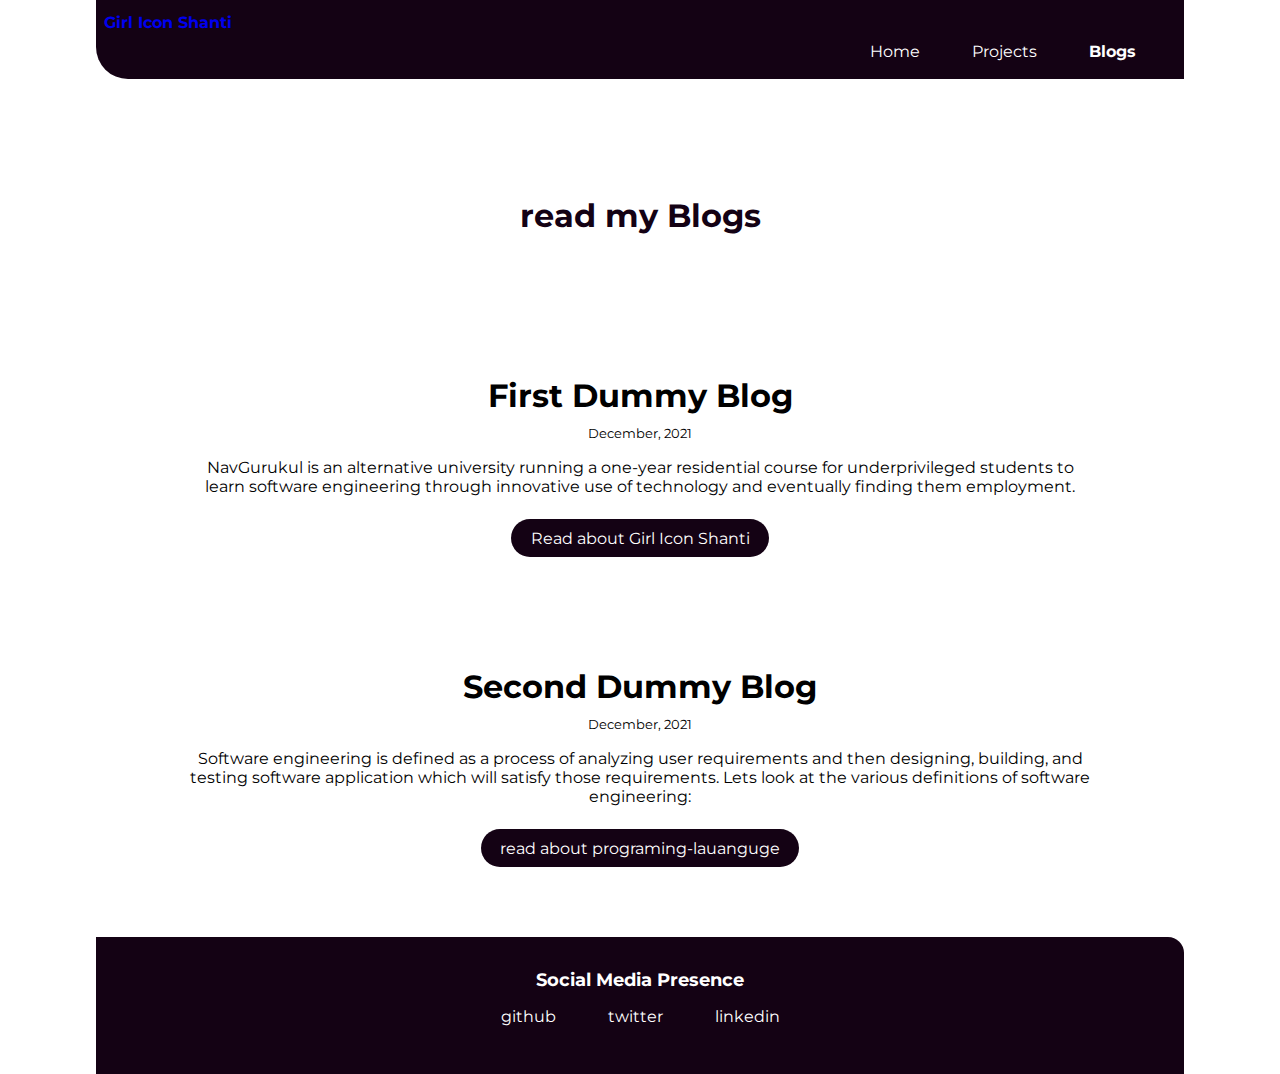
<file: blogs.html>
<!DOCTYPE html>
<html lang="en">
  <head>
    <meta charset="UTF-8" />
    <meta name="viewport" content="width=device-width, initial-scale=1.0" />
    <link href="style.css" rel="stylesheet" />
    <title>Blogs | Shanti Kumari </title>
  </head>
  <body>
    <nav class="navigation container">
      <div class="nav-brand"><a href="/">Girl Icon Shanti</a></div>
      
      <ul class="list-non-bullet nav-pills">
        <li class="list-item-inline">
          
          <a class="link" href="/">Home</a>
        </li>
        <li class="list-item-inline">
          <a class="link" href="projects.html">Projects</a>
        </li>
        <li class="list-item-inline">
          <a class="link link-active" href="blogs.html">Blogs</a>
        </li>
      </ul>
    </nav>

    <header class="hero">
      <h1 class="hero-heading">
        read my <span class="heading-inverted">Blogs</span>
      </h1>
    </header>

    <ul class="list-non-bullet">
      <li>
        <article class="showcase-list container container-center">
          <h1>First Dummy Blog </h1>
          <small>December, 2021</small>
          <p>
            NavGurukul is an alternative university running a 
            one-year residential course for underprivileged students
            to learn software engineering through innovative use of 
            technology and eventually finding them employment.
          </p>

          <a class="link link-primary" href="https://hashnode.com/post/about-my-self-ckwzx6w1500874es1c4lc1dpd">Read about Girl Icon Shanti</a>
        </article>
      </li>

      <li>
        <article class="showcase-list container container-center">
          <h1>Second Dummy Blog</h1>
          <small>December, 2021</small>
          <p>
            Software engineering is defined as 
            a process of analyzing user requirements and then 
            designing, building, and testing software application 
            which will satisfy those requirements. Lets look at the
             various definitions of software engineering:
          </p>


          <a
            class="link link-primary" href="https://hashnode.com/post/programing-lauanguge-ckwzbtan70btdb6s1bugz0m2d">read about programing-lauanguge</a
          >
        </article>
      </li>
    </ul>

    <footer class="footer">
      <div class="footer-header">Social Media Presence</div>
      <ul class="social-links list-non-bullet">
        <li class="list-item-inline">
          <a class="link" href="https://github.com/Shanti-kumari9?tab=repositories"> github </a>
        </li>
        <li class="list-item-inline">
          <a class="link" href="https://twitter.com/shantik50943981"> twitter </a>
        </li>
        <li class="list-item-inline">
          <a class="link" href="https://www.linkedin.com/in/shanti-kumari-458ba9226/">linkedin
          </a>
        </li>
      </ul>
    </footer>
  </body>
</html>
</file>
<file: style.css>
@import url("https://fonts.googleapis.com/css2?family=Montserrat:wght@400;700&display=swap");

:root {
  --primary-color: #140214;
  --off-white: #f3f4f6;
  --dark-gray: #6b7280;
}

body {
  font-family: "Montserrat", sans-serif;
  margin: 0px auto;
  max-width: 85%;
  width: 100%;
}

hr {
  margin: 2rem 0rem;
}

/* spaces */


.margin-md {
  margin: 2rem;
}

/* container */
.container {
  padding: 0rem 1rem;
}

.container-center {
  max-width: 900px;
  width: 100%;
  margin: auto;
}

/* links */
.link {
  box-sizing: border-box;
  text-decoration: none;
  padding: 0.5rem 1rem;
}

.link-primary {
  max-width: 140px;
  padding: 0.6rem 1.2rem;
  background-color: var(--primary-color);
  color: #fff;
  margin: 1rem auto;
  border-radius: 2rem;
}

.link-secondary {
  max-width: 140px;
  margin: 1rem;
  padding: 0.6rem 1.2rem;
  border-radius: 2rem;
  border: 1px solid var(--primary-color);
  color: var(--primary-color);
  
}

/* look into BEM naming convention for CSS */

/* lists */

.list-non-bullet {
  list-style: none;
  padding-inline-start: 0px;
}

.list-item-inline {
  display: inline;
  padding: 0rem 0.5rem;
}



/* navigation */




.navigation {
  background-color: var(--primary-color);
  padding: 0.5rem;
  border-bottom-left-radius: 2rem;
}

.navigation .nav-brand {
  font-weight: bold;
  margin-top: 0.5%;
  text-decoration-color: #f3f4f6;
  color: white;
}

.nav-brand a {
  text-decoration: white;
}

.navigation .nav-pills {
  text-align: right;
  margin: 0.6rem 1rem;
}

.navigation .link {
  color: white;
}

.navigation .link-active {
  font-weight: bold;
}

/* header */

.hero {
  padding: 2rem;
  padding-top: 5rem;
}

.hero .hero-img {
  max-width: 80%;
  width: 550px;
  display: block;
  margin: auto;
}

.hero .hero-heading {
  text-align: center;
  padding-top: 1rem;
  color: var(--primary-color);

  
}

.hero .hero-heading .heading-inverted {
  color: var(--primary-color);
}

/* sections */

.section {
  padding: 2rem;
  margin: 2rem 0;
  border-radius: 1rem;
  text-align: center;
}

.section h1 {
  text-align: center;
}

.ow {
  background-color: var(--off-white);
}

/* footers */

.footer {
  background-color: var(--primary-color);
  padding: 2rem 1rem;
  text-align: center;
  color: white;
  border-top-right-radius: 1rem;
}

.footer .link {
  color: white;
}

.footer .footer-header {
  font-weight: bold;
  font-size: large;
}

.footer ul {
  padding-inline-start: 0px;
}

/* projects */
.showcase-list {
  /* padding: 2rem; */
  padding: 2rem;
  border-radius: 1rem;
  text-align: center;
  margin: 3rem auto;
}
.showcase-list h1 {
  margin: 0.5rem;
}

.showcase-list p {
  padding-bottom: 1rem;
}

/* blogs */

.showcase-blog {
  padding-bottom: 6rem;
}

@media (max-width: 900px) {
  body {
    max-width: 95%;
    width: 100%;
  }

  .list-item-inline {
    display: inline;
    padding: 0rem;
  }

  .container-center {
    width: auto;
  }

  .link-primary {
    display: block;
  }
}
</file>
